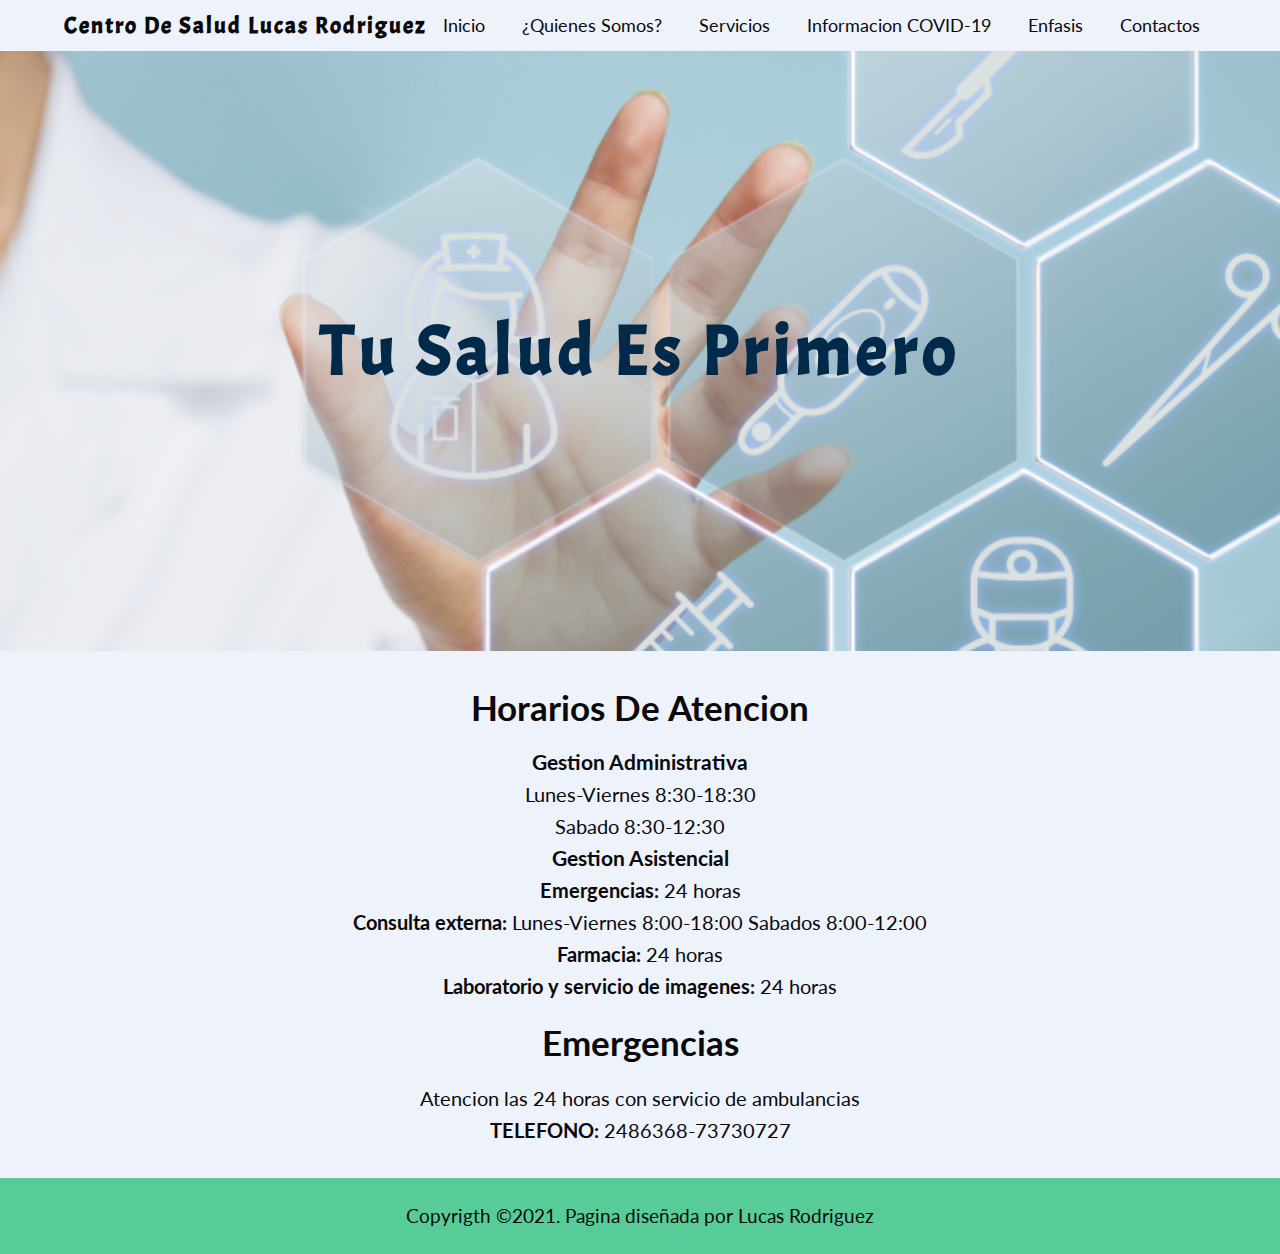
<file: index.html>
<!DOCTYPE html>
<html>
<head>
	<meta charset="utf-8">
	<meta name="viewport" content="width=device-width, initial-scale=1">
	<link rel="stylesheet" type="text/css" href="./css/estilos.css">
	<link rel="stylesheet" type="text/css" href="./css/normalize.css">
	<link rel="preconnect" href="https://fonts.gstatic.com">
	<link rel="shortcut icon" href="img/logo.png">
	<link href="https://fonts.googleapis.com/css2?family=Lato:ital@1&display=swap" rel="stylesheet">
	<link href="https://fonts.googleapis.com/css2?family=Acme&display=swap" rel="stylesheet">

	<title>Centro de salud Lucas Rodriguez</title>
</head>
<body>
	<header class="header">
		<div class="contenedor logo-nav-contenedor">
			<a href="#" class="logo">Centro de salud Lucas Rodriguez</a>
			<nav class="navigation">
				<ul>
				<li><a href="">Inicio</a></li>
				<li><a href="quienes somos.html">¿Quienes Somos?</a></li>
				<li><a href="servicios.html">Servicios</a></li>
				<li><a href="informacion.html">Informacion COVID-19</a></li>
				<li><a href="enfasis.html">Enfasis</a></li>
				<li><a href="contactos.html">Contactos</a></li>
				</ul>
			</nav>
		</div>
		<section class="hero">
			<div class="contenedor-textos ">
				<h1>Tu salud es primero</h1>
			</div>
		</section>
	</header>

	<main class="main">
		<div class="contenedor">
		<h1>Horarios de atencion</h1>
		<h3>gestion administrativa</h3>
		<p>Lunes-Viernes 8:30-18:30</p>
		<p>Sabado 8:30-12:30</p>
		<h3>gestion asistencial</h3>
		<p><b>Emergencias: </b>24 horas</p>
		<p><b>Consulta externa: </b>Lunes-Viernes 8:00-18:00 Sabados 8:00-12:00</p>
		<p><b>Farmacia: </b>24 horas</p>
		<p><b>Laboratorio y servicio de imagenes: </b>24 horas</p>
		<h1>Emergencias</h1>
		<p>Atencion las 24 horas con servicio de ambulancias</p>
		<p><b>TELEFONO: </b>2486368-73730727</p>
		</div>
	</main>


	<footer class="footer">
		<div class="contenedor">
		<p>Copyrigth &copy;2021. Pagina diseñada por Lucas Rodriguez</p>
		</div>
	</footer>
</body>
</html>
</file>
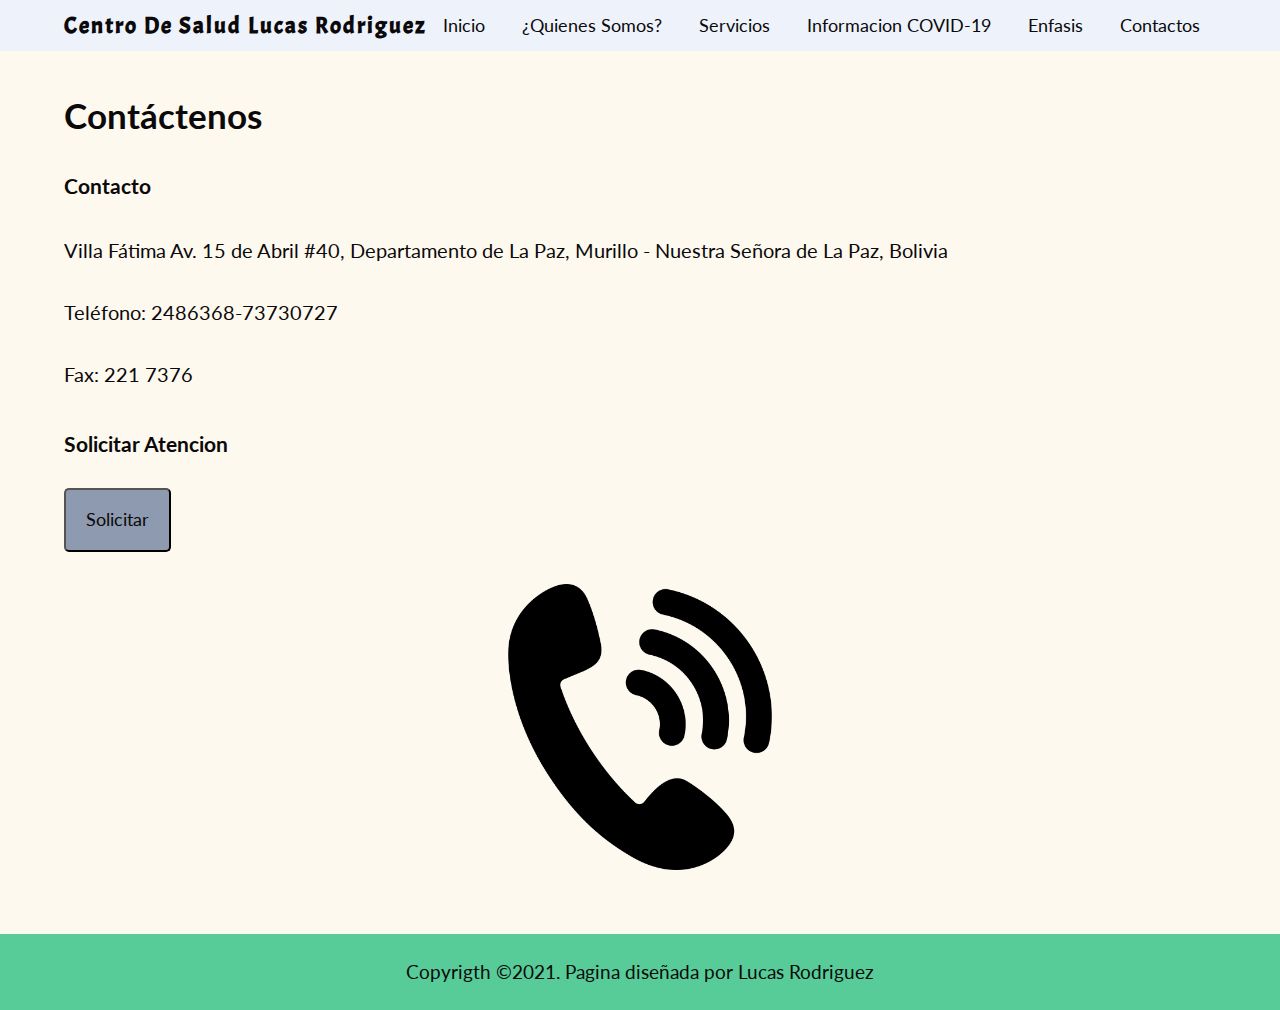
<file: contactos.html>
<!DOCTYPE html>
<html>
<head>
	<meta charset="utf-8">
	<meta name="viewport" content="width=device-width, initial-scale=1">
	<link rel="stylesheet" type="text/css" href="./css/estilos.css">
	<link rel="stylesheet" type="text/css" href="./css/normalize.css">
	<link rel="preconnect" href="https://fonts.gstatic.com">
	<link rel="shortcut icon" href="img/logo.png">
	<link href="https://fonts.googleapis.com/css2?family=Lato:ital@1&display=swap" rel="stylesheet">
	<link href="https://fonts.googleapis.com/css2?family=Acme&display=swap" rel="stylesheet">

	<title>Centro de salud Lucas Rodriguez</title>
</head>
<body>
	<header class="header">
		<div class="contenedor logo-nav-contenedor">
			<a href="#" class="logo">Centro de salud Lucas Rodriguez</a>
			<nav class="navigation">
				<ul>
				<li><a href="index.html">Inicio</a></li>
				<li><a href="quienes somos.html">¿Quienes Somos?</a></li>
				<li><a href="servicios.html">Servicios</a></li>
				<li><a href="informacion.html">Informacion COVID-19</a></li>
				<li><a href="enfasis.html">Enfasis</a></li>
				<li><a href="">Contactos</a></li>
				</ul>
			</nav>
		</div>
		
	</header>

	<main class="main-fondo2">
		<div class="contenedor">
		<h1>contáctenos</h1>
		<h3>contacto</h3>
		<p>Villa Fátima Av. 15 de Abril #40, Departamento de La Paz, Murillo - Nuestra Señora de La Paz, Bolivia</p>
		<p>Teléfono: 2486368-73730727</p>
		<p>Fax: 221 7376</p>
		<h3>solicitar atencion</h3>
		<button class="animacion-boton">Solicitar</button>
		<div class="img-container-ult">
				<img src="img/telefono.png" alt="Contáctenos">
		</div>
		</div>
	</main>


	<footer class="footer">
		<div class="contenedor">
		<p>Copyrigth &copy;2021. Pagina diseñada por Lucas Rodriguez</p>
		</div>
	</footer>
</body>
</html>
</file>
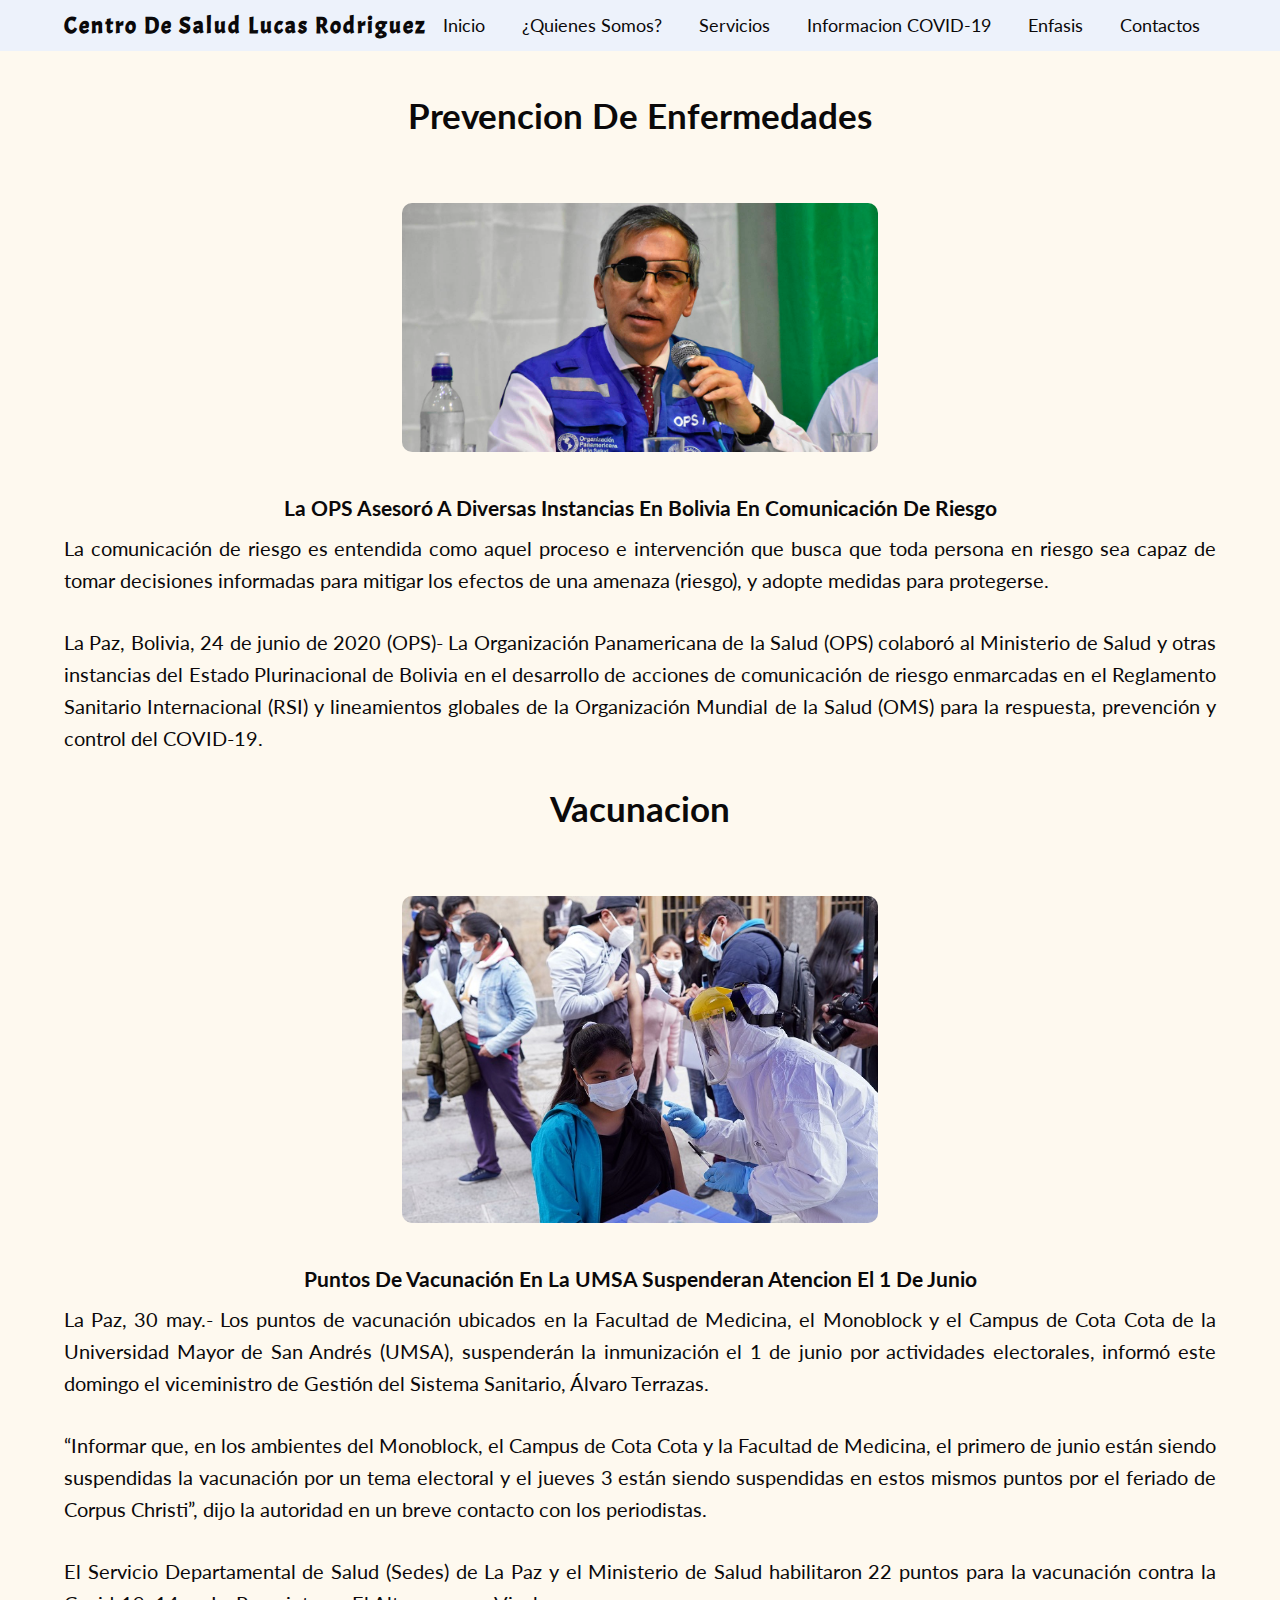
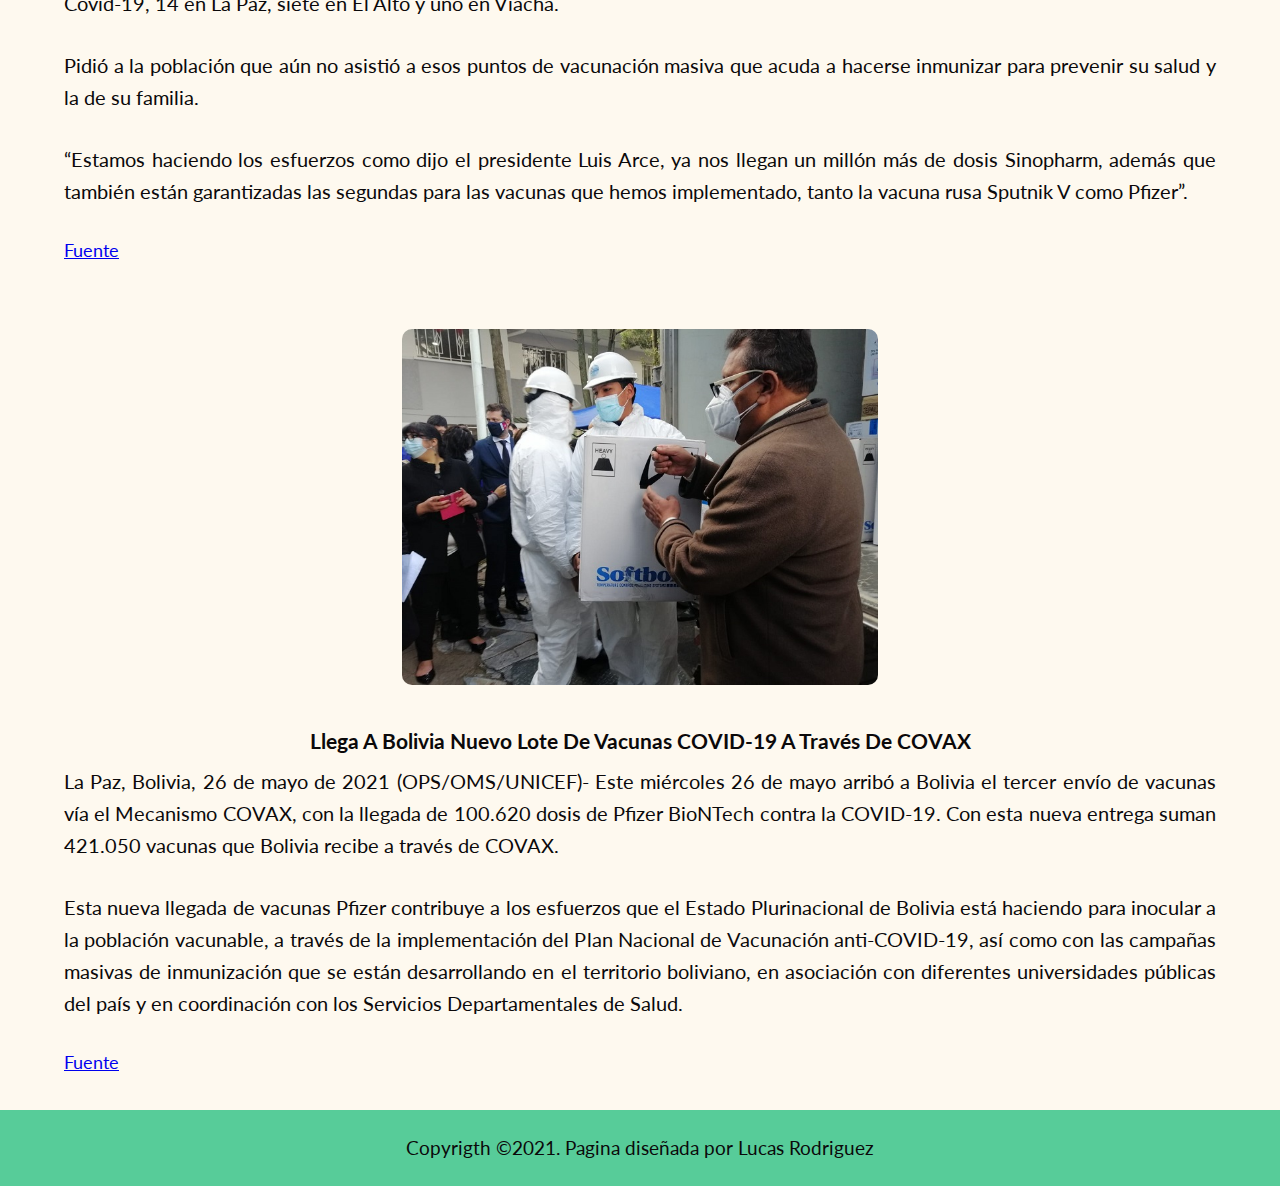
<file: enfasis.html>
<!DOCTYPE html>
<html>
<head>
	<meta charset="utf-8">
	<meta name="viewport" content="width=device-width, initial-scale=1">
	<link rel="stylesheet" type="text/css" href="./css/estilos.css">
	<link rel="stylesheet" type="text/css" href="./css/normalize.css">
	<link rel="preconnect" href="https://fonts.gstatic.com">
	<link rel="shortcut icon" href="img/logo.png">
	<link href="https://fonts.googleapis.com/css2?family=Lato:ital@1&display=swap" rel="stylesheet">
	<link href="https://fonts.googleapis.com/css2?family=Acme&display=swap" rel="stylesheet">

	<title>Centro de salud Lucas Rodriguez</title>
</head>
<body>
	<header class="header">
		<div class="contenedor logo-nav-contenedor">
			<a href="#" class="logo">Centro de salud Lucas Rodriguez</a>
			<nav class="navigation">
				<ul>
				<li><a href="index.html">Inicio</a></li>
				<li><a href="quienes somos.html">¿Quienes Somos?</a></li>
				<li><a href="servicios.html">Servicios</a></li>
				<li><a href="informacion.html">Informacion COVID-19</a></li>
				<li><a href="">Enfasis</a></li>
				<li><a href="contactos.html">Contactos</a></li>
				</ul>
			</nav>
		</div>
		
	</header>

	<main class="main-fondo">
		<div class="contenedor">
			<h1>prevencion de enfermedades</h1>
			<figure class="hover-rotate">
  				<img src="img/ops.jpg"/ alt="OPS">
			</figure>
			<h3>La OPS asesoró a diversas instancias en Bolivia en comunicación de riesgo</h3>
			<p>La comunicación de riesgo es entendida como aquel proceso e intervención que busca que toda persona en riesgo sea capaz de tomar decisiones informadas para mitigar los efectos de una amenaza (riesgo), y adopte medidas para protegerse.</p>
			<p>La Paz, Bolivia, 24 de junio de 2020 (OPS)- La Organización Panamericana de la Salud (OPS) colaboró al Ministerio de Salud y otras instancias del Estado Plurinacional de Bolivia en el desarrollo de acciones de comunicación de riesgo enmarcadas en el Reglamento Sanitario Internacional (RSI) y lineamientos globales de la Organización Mundial de la Salud (OMS) para la respuesta, prevención y control del COVID-19.</p>
			<h1>vacunacion</h1>
			<figure class="hover-rotate">
  				<img src="img/vacunasumsa.jpg"/ alt="Vacunas en la UMSA se suspenderan">
			</figure>
			<h3>puntos de vacunación en la UMSA suspenderan atencion el 1 de junio</h3>
			<p>La Paz, 30 may.- Los puntos de vacunación ubicados en la Facultad de Medicina, el Monoblock y el Campus de Cota Cota de la Universidad Mayor de San Andrés (UMSA), suspenderán la inmunización el 1 de junio por actividades electorales, informó este domingo el viceministro de Gestión del Sistema Sanitario, Álvaro Terrazas.</p><p>“Informar que, en los ambientes del Monoblock, el Campus de Cota Cota y la Facultad de Medicina, el primero de junio están siendo suspendidas la vacunación por un tema electoral y el jueves 3 están siendo suspendidas en estos mismos puntos por el feriado de Corpus Christi”, dijo la autoridad en un breve contacto con los periodistas.</p><p>El Servicio Departamental de Salud (Sedes) de La Paz y el Ministerio de Salud habilitaron 22 puntos para la vacunación contra la Covid-19, 14 en La Paz, siete en El Alto y uno en Viacha.</p><p>Pidió a la población que aún no asistió a esos puntos de vacunación masiva que acuda a hacerse inmunizar para prevenir su salud y la de su familia.</p><p>“Estamos haciendo los esfuerzos como dijo el presidente Luis Arce, ya nos llegan un millón más de dosis Sinopharm, además que también están garantizadas las segundas para las vacunas que hemos implementado, tanto la vacuna rusa Sputnik V como Pfizer”.</p><a href="https://www.minsalud.gob.bo/5622-puntos-de-vacunacion-en-la-umsa-suspenderan-atencion-el-1-de-junio"> Fuente</a>
			<figure class="hover-rotate">
  				<img src="img/vacunas.jpg"/ alt="Entrega de Vacunas">
			</figure>

			<h3>Llega a Bolivia nuevo lote de vacunas COVID-19 a través de COVAX</h3>
			<p>La Paz, Bolivia, 26 de mayo de 2021 (OPS/OMS/UNICEF)- Este miércoles 26 de mayo arribó a Bolivia el tercer envío de vacunas vía el Mecanismo COVAX, con la llegada de 100.620 dosis de Pfizer BioNTech contra la COVID-19. Con esta nueva entrega suman 421.050 vacunas que Bolivia recibe a través de COVAX.</p><p>Esta nueva llegada de vacunas Pfizer contribuye a los esfuerzos que el Estado Plurinacional de Bolivia está haciendo para inocular a la población vacunable, a través de la implementación del Plan Nacional de Vacunación anti-COVID-19, así como con las campañas masivas de inmunización que se están desarrollando en el territorio boliviano, en asociación con diferentes universidades públicas del país y en coordinación con los Servicios Departamentales de Salud.</p><a href="https://www.paho.org/es/noticias/26-5-2021-llega-bolivia-nuevo-lote-vacunas-covid-19-traves-covax#:~:text=La%20Paz%2C%20Bolivia%2C%2026%20de,recibe%20a%20través%20de%20COVAX.">Fuente</a>
		</div>
	</main>


	<footer class="footer">
		<div class="contenedor">
		<p>Copyrigth &copy;2021. Pagina diseñada por Lucas Rodriguez</p>
		</div>
	</footer>
</body>
</html>
</file>
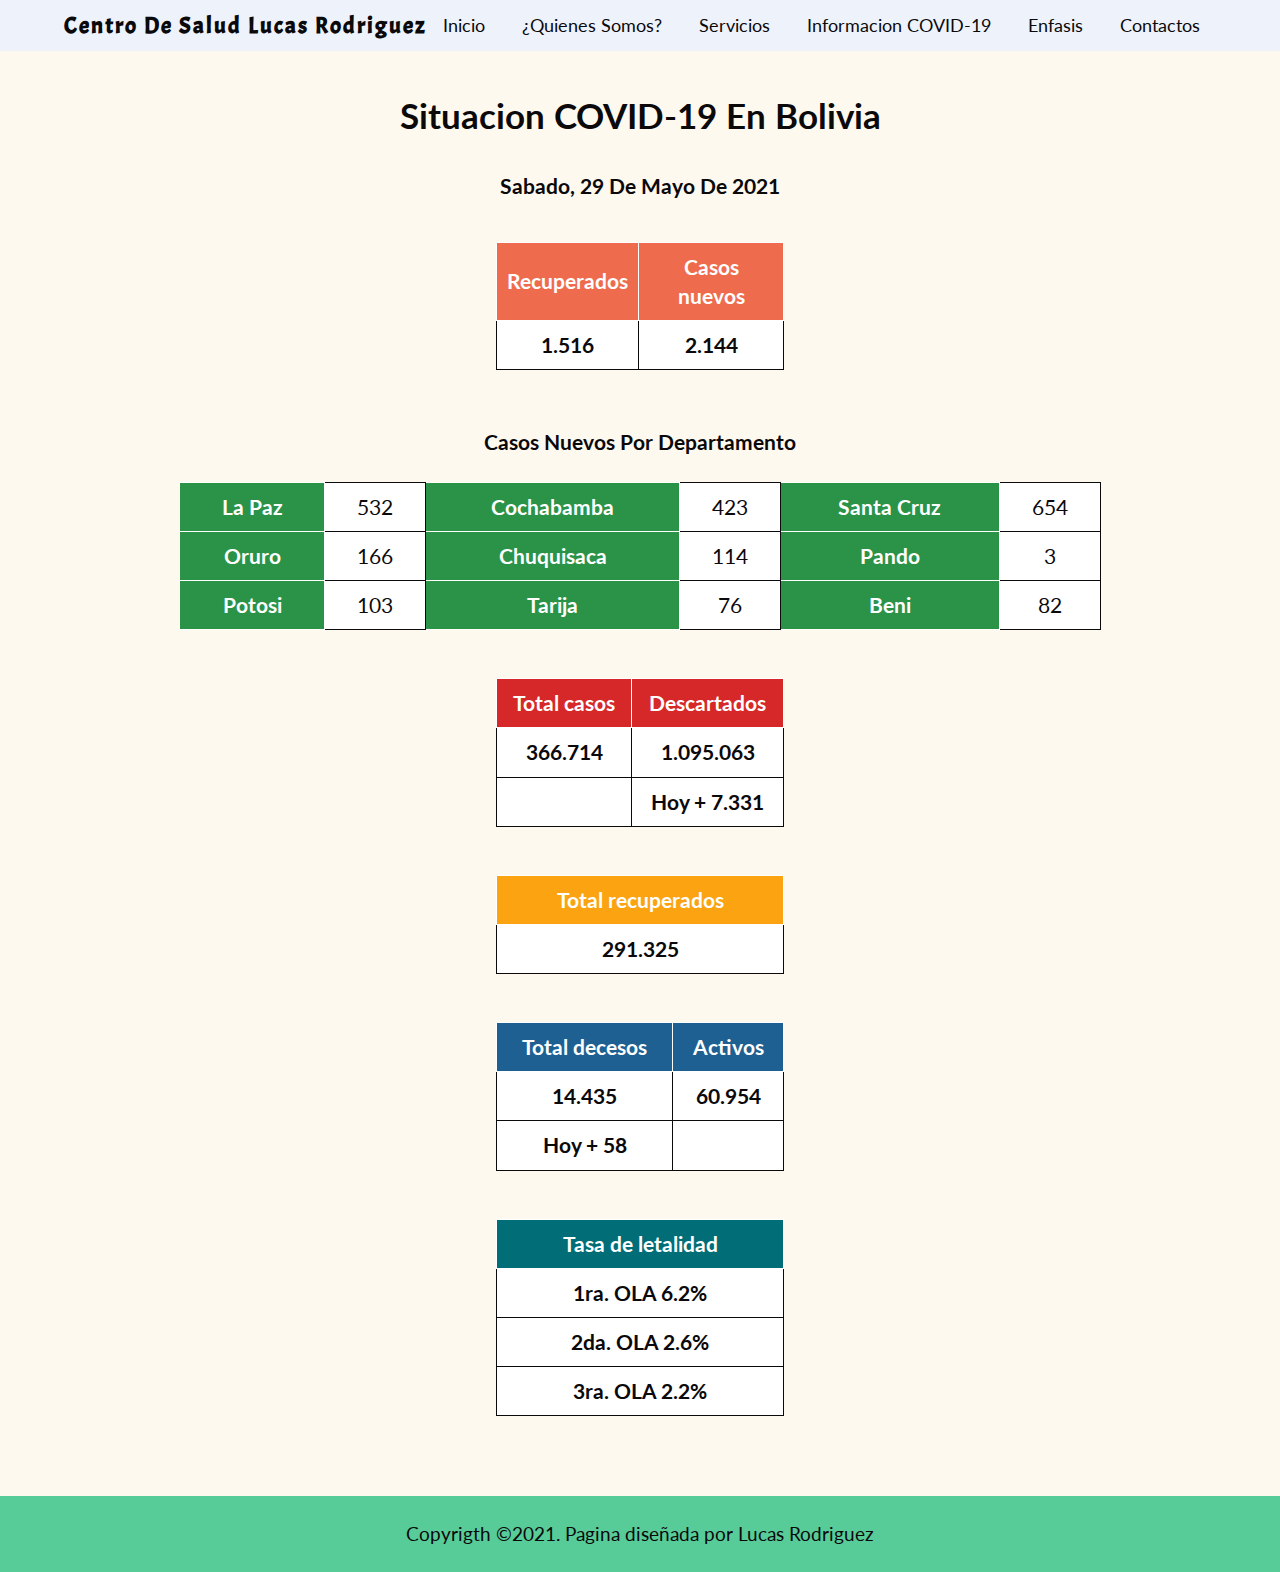
<file: informacion.html>
<!DOCTYPE html>
<html>
<head>
	<meta charset="utf-8">
	<meta name="viewport" content="width=device-width, initial-scale=1">
	<link rel="stylesheet" type="text/css" href="./css/estilos.css">
	<link rel="stylesheet" type="text/css" href="./css/normalize.css">
	<link rel="preconnect" href="https://fonts.gstatic.com">
	<link rel="shortcut icon" href="img/logo.png">
	<link href="https://fonts.googleapis.com/css2?family=Lato:ital@1&display=swap" rel="stylesheet">
	<link href="https://fonts.googleapis.com/css2?family=Acme&display=swap" rel="stylesheet">

	<title>Centro de salud Lucas Rodriguez</title>
</head>
<body>
	<header class="header">
		<div class="contenedor logo-nav-contenedor">
			<a href="#" class="logo">Centro de salud Lucas Rodriguez</a>
			<nav class="navigation">
				<ul>
				<li><a href="index.html">Inicio</a></li>
				<li><a href="quienes somos.html">¿Quienes Somos?</a></li>
				<li><a href="servicios.html">Servicios</a></li>
				<li><a href="">Informacion COVID-19</a></li>
				<li><a href="enfasis.html">Enfasis</a></li>
				<li><a href="contactos.html">Contactos</a></li>
				</ul>
			</nav>
		</div>
	</header>

	<main class="main-fondo">
		<div class="contenedor">
			<h1>situacion COVID-19 en bolivia</h1>
			<h3>Sabado, 29 de mayo de 2021</h3>
			<div class="conteiner-table">
				<table class="table">
				<tr class="filtro6"> 
					<td>Recuperados</td>
					<td>Casos nuevos</td>
				</tr>
				<tr>
					<td>1.516</td>
					<td>2.144</td>
				</tr>

			</table>
			</div>
			<div class="conteiner-table">
				<table class="table2">
				<h3>casos nuevos por departamento</h3>	
				<tr class="filtro7">
					<td>La Paz</td>
					<td class="filtro">532</td>
					<td>Cochabamba</td>
					<td class="filtro">423</td>
					<td>Santa Cruz</td>
					<td class="filtro">654</td>
								
				</tr>
				<tr class="filtro7">
					<td>Oruro</td>
					<td class="filtro">166</td>
					<td>Chuquisaca</td>
					<td class="filtro">114</td>
					<td>Pando</td>
					<td class="filtro">3</td>

					
				</tr>
				<tr class="filtro7">
					<td>Potosi</td>
					<td class="filtro">103</td>
					<td>Tarija</td>
					<td class="filtro">76</td>
					<td>Beni</td>
					<td class="filtro">82</td>
					
				</tr>

			</table>
			</div>
			<div class="conteiner-table">
				<table class="table">
				<tr class="filtro5">
					<td>Total casos</td>
					<td>Descartados</td>
				</tr>
				<tr>
					<td>366.714</td>
					<td>1.095.063</td>
				</tr>
				<tr>
					<td></td>
					<td>Hoy + 7.331</td>
				</tr>

			</table>
			<div class="conteiner-table">
				<table class="table">
				<tr class="filtro4">
					<td>Total recuperados</td>
				</tr>
				<tr>
					<td>291.325</td>
				</tr>
				

			</table>
			<div class="conteiner-table">
				<table class="table">
				<tr class="filtro3">
					<td>Total decesos</td>
					<td>Activos</td>
				</tr>
				<tr>
					<td>14.435</td>
					<td>60.954</td>
				</tr>
				<tr>
					<td>Hoy + 58</td>
					<td></td>
				</tr>

			</table>
			<div class="conteiner-table">
				<table class="table">
				<tr class="filtro2">
					<td >Tasa de letalidad</td>
					
				</tr>
				<tr>
					<td>1ra. OLA 6.2%</td>
					
				</tr>
				<tr>
					<td>2da. OLA 2.6%</td>
					
				</tr>
				<tr>
					<td>3ra. OLA 2.2%</td>
				</tr>

			</table>
			

		
		</div>
	</main>


	<footer class="footer">
		<div class="contenedor">
		<p>Copyrigth &copy;2021. Pagina diseñada por Lucas Rodriguez</p>
		</div>
	</footer>
</body>
</html>
</file>
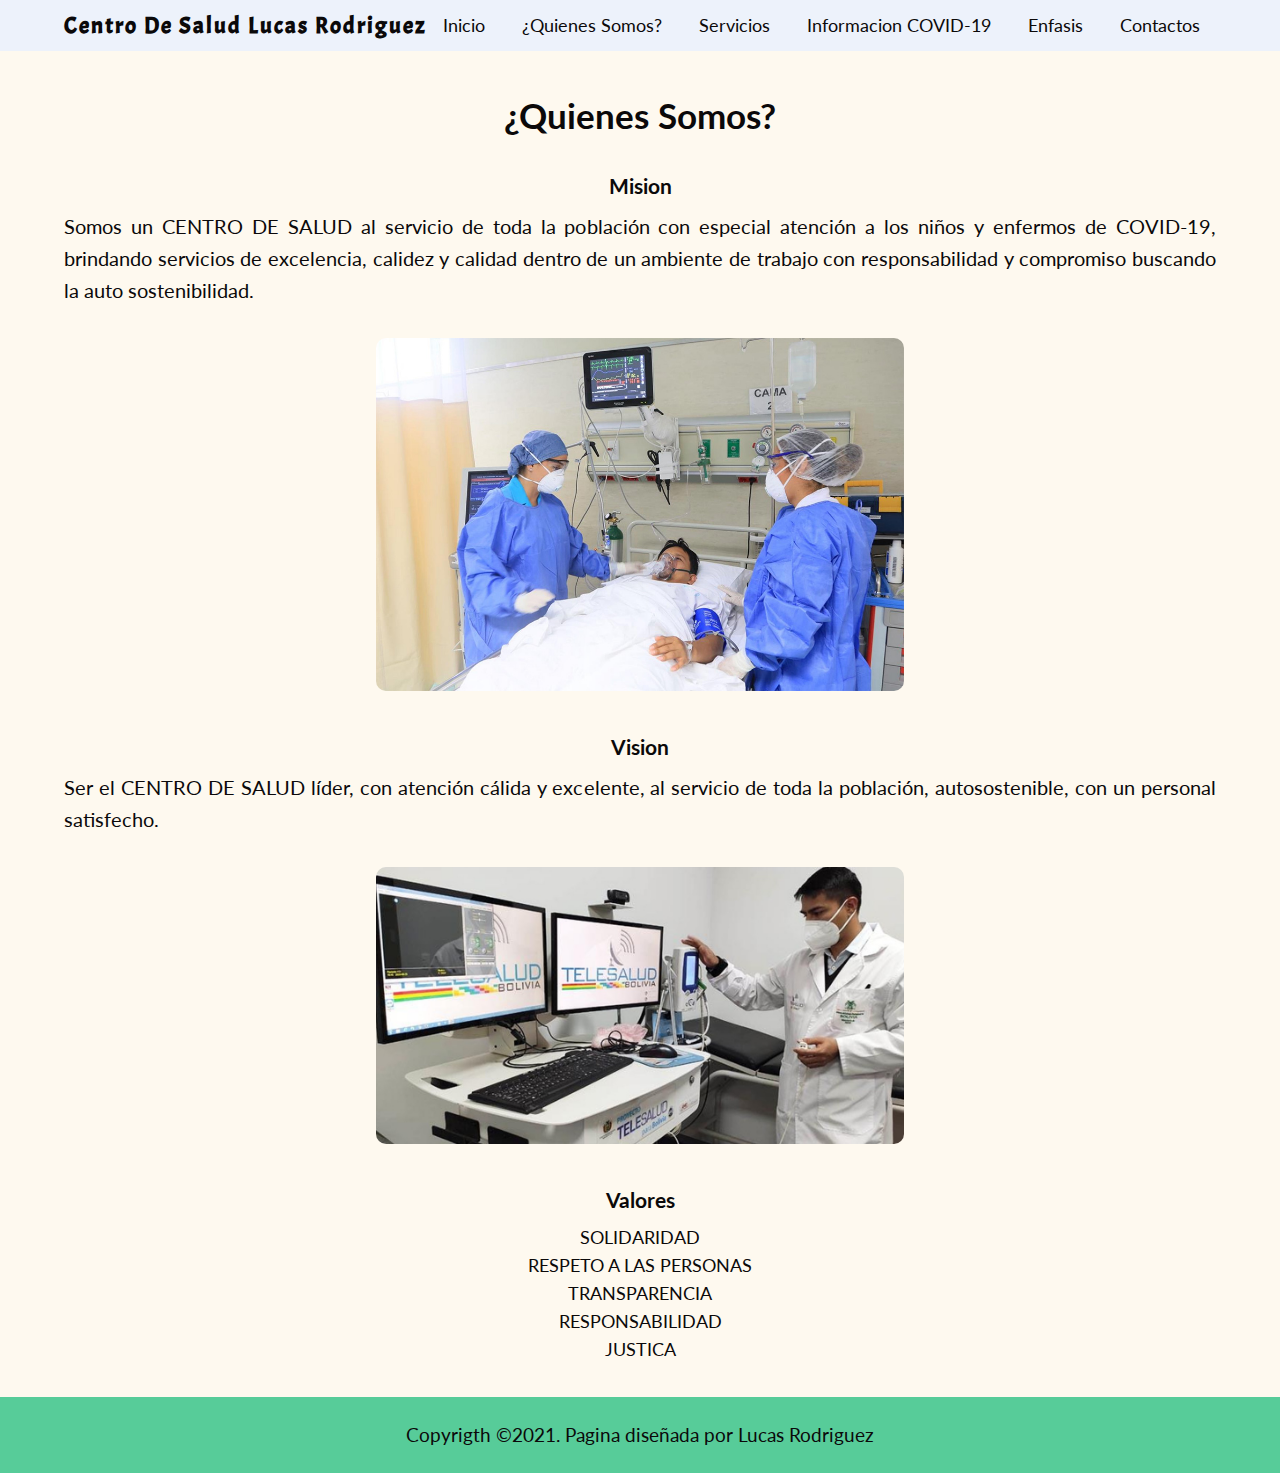
<file: quienes somos.html>
<!DOCTYPE html>
<html>
<head>
	<meta charset="utf-8">
	<meta name="viewport" content="width=device-width, initial-scale=1">
	<link rel="stylesheet" type="text/css" href="./css/estilos.css">
	<link rel="stylesheet" type="text/css" href="./css/normalize.css">
	<link rel="preconnect" href="https://fonts.gstatic.com">
	<link rel="shortcut icon" href="img/logo.png">
	<link href="https://fonts.googleapis.com/css2?family=Lato:ital@1&display=swap" rel="stylesheet">
	<link href="https://fonts.googleapis.com/css2?family=Acme&display=swap" rel="stylesheet">
	<title>Centro de salud Lucas Rodriguez</title>
</head>
<body>
	<header class="header">
		<div class="contenedor logo-nav-contenedor">
			<a href="#" class="logo">Centro de salud Lucas Rodriguez</a>
			<nav class="navigation">
				<ul>
				<li><a href="index.html">Inicio</a></li>
				<li><a href="">¿Quienes Somos?</a></li>
				<li><a href="servicios.html">Servicios</a></li>
				<li><a href="informacion.html">Informacion COVID-19</a></li>
				<li><a href="enfasis.html">Enfasis</a></li>
				<li><a href="contactos.html">Contactos</a></li>
				</ul>
			</nav>
		</div>
    </header>
    <main class="main-fondo">
		<div class="contenedor">
			<h1>¿Quienes somos?</h1>
			<h3>Mision</h3>
			<p>Somos un CENTRO DE SALUD al servicio de toda la población con especial atención a los niños y enfermos de COVID-19, brindando servicios de excelencia, calidez y calidad dentro de un ambiente de trabajo con responsabilidad y compromiso buscando la auto sostenibilidad.</p>
			<div class="img-container">
				<img src="img/atencion.jpg" alt="Atencion de Pacientes">
			</div>
			<h3>Vision</h3>
			<p>Ser el CENTRO DE SALUD líder, con atención cálida y excelente, al servicio de toda la población, autosostenible, con un personal satisfecho.</p>
			<div class="img-container">
				<img src="img/vision de la salud.jpg" alt="Salud Digital">
			</div>
			<h3>Valores</h3>
			<ul>
				<li>solidaridad</li>
				<li>respeto a las personas</li>
				<li>transparencia</li>
				<li>responsabilidad</li>
				<li>justica</li>
			</ul>
		
		</div>
	</main>
	<footer class="footer">
		<div class="contenedor">
		<p>Copyrigth &copy;2021. Pagina diseñada por Lucas Rodriguez</p>
		</div>
	</footer>
</body>
</html>
</file>
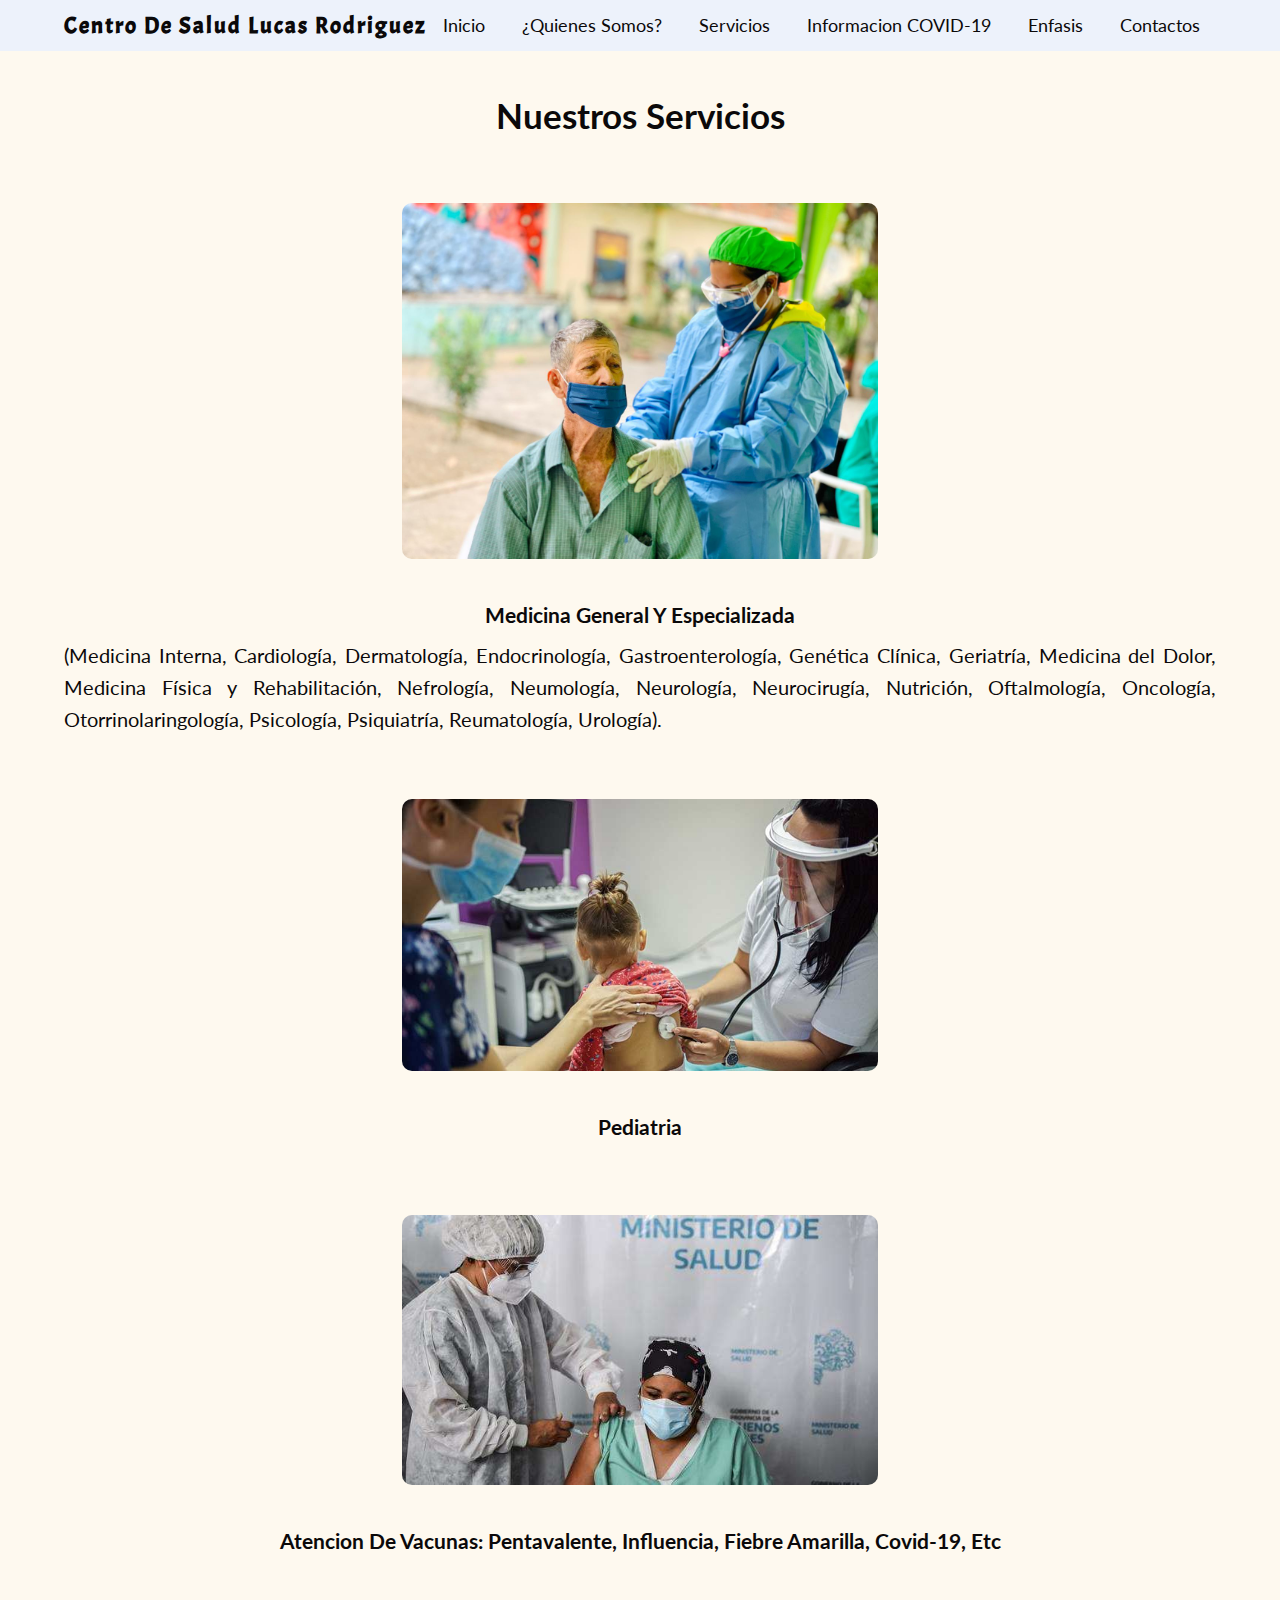
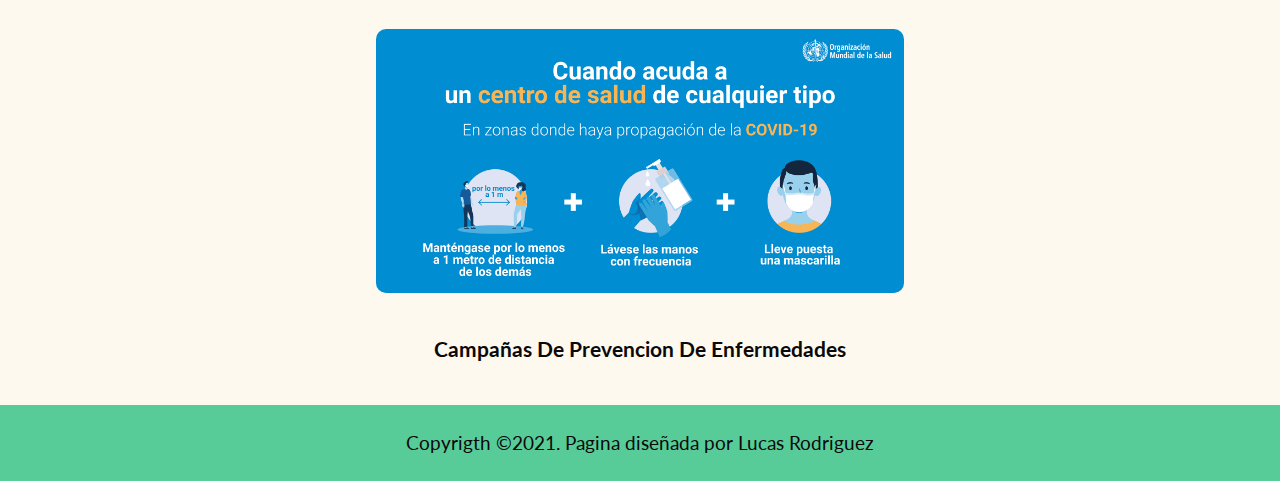
<file: servicios.html>
<!DOCTYPE html>
<html>
<head>
	<meta charset="utf-8">
	<meta name="viewport" content="width=device-width, initial-scale=1">
	<link rel="stylesheet" type="text/css" href="./css/estilos.css">
	<link rel="stylesheet" type="text/css" href="./css/normalize.css">
	<link rel="preconnect" href="https://fonts.gstatic.com">
	<link rel="shortcut icon" href="img/logo.png">
	<link href="https://fonts.googleapis.com/css2?family=Lato:ital@1&display=swap" rel="stylesheet">
	<link href="https://fonts.googleapis.com/css2?family=Acme&display=swap" rel="stylesheet">

	<title>Centro de salud Lucas Rodriguez</title>
</head>
<body>
	<header class="header">
		<div class="contenedor logo-nav-contenedor">
			<a href="#" class="logo">Centro de salud Lucas Rodriguez</a>
			<nav class="navigation">
				<ul>
				<li><a href="index.html">Inicio</a></li>
				<li><a href="quienes somos.html">¿Quienes Somos?</a></li>
				<li><a href="">Servicios</a></li>
				<li><a href="informacion.html">Informacion COVID-19</a></li>
				<li><a href="enfasis.html">Enfasis</a></li>
				<li><a href="contactos.html">Contactos</a></li>
				</ul>
			</nav>
		</div>
	</header>

	<main class="main-fondo">
		<div class="contenedor">
		<h1>nuestros servicios</h1>
		<div>
			<figure class="hover-rotate">
  				<img src="img/medicina general.jpg"/ alt="Medicina General">
			</figure>
		</div>
		<h3>medicina general y especializada</h3>
		<p>(Medicina Interna, Cardiología, Dermatología, Endocrinología, Gastroenterología, Genética Clínica, Geriatría, Medicina del Dolor, Medicina Física y Rehabilitación, Nefrología, Neumología, Neurología, Neurocirugía, Nutrición, Oftalmología, Oncología, Otorrinolaringología, Psicología, Psiquiatría, Reumatología, Urología).</p>
		<div>
			<figure class="hover-rotate">
  				<img src="img/pediatria.jpg"/ alt="Pediatria">
			</figure>
		</div>
		<h3>pediatria</h3>
		<div>
			<figure class="hover-rotate">
  				<img src="img/vacunacion.jpg"/ alt="Vacunacion">
			</figure>
		</div>
		<h3>atencion de vacunas: pentavalente, influencia, fiebre amarilla, covid-19, etc</h3>
		<div class="img-container1">
				<img src="img/prevencion.png" alt="Prevencion de enfermedades">
		</div>
		<h3>campañas de prevencion de enfermedades</h3>
		</div>
	</main>


	<footer class="footer">
		<div class="contenedor">
		<p>Copyrigth &copy;2021. Pagina diseñada por Lucas Rodriguez</p>
		</div>
	</footer>
</body>
</html>
</file>
<file: css/estilos.css>
body{
	font-family: 'Lato', sans-serif;
	color: #0b090a;
	font-size: 1.1rem;
	line-height: 1.6em;
}

.contenedor{
	width: 90%;
	max-width: 1200px;
	margin: 0 auto;
}
.header{
	background: #edf2fb;
	color: #0b090a ;
	
/*menú*/
}
.header a{
	color:  #0b090a ;
	text-decoration: none;
}
.logo-nav-contenedor{
	display: flex;
	justify-content: space-between;
	align-items: center;
	flex-wrap: wrap;
	line-height: 2em;
}
.logo{
	letter-spacing: 2px;
	font-size: 1.3em;
	font-weight: 600;
	text-transform: capitalize;
	font-family: 'Acme', sans-serif;
}
.navigation ul{
	margin: 0;
	padding: 0;
	list-style: none;
}
.navigation ul li{
	display: inline-block;
}
.navigation ul li a{
	display: block;
	padding: 0.5rem 1rem;
	transition: all 0.3s linear ;
	border-radius: 10px;
}
.navigation ul li a:hover{
	background: #57cc99;
}

.footer{
	background: #57cc99;
	padding: 1.5rem 0;
	text-align: center;
	font-size:1.1em ;
}


/*baner*/
.hero{
	width: 100%;
	height: 600px;
	background-image: url("../img/baner.png");
	background-position: center;
	background-size: cover;
	background-attachment: fixed;
	text-align: center;
}
.contenedor-textos{
	padding: 0;
	height: 100%;
	line-height: 4rem;
	display: flex;
	flex-direction: column;
	align-items: center;
	justify-content: center;
}
.hero h1{
	font-size: 4em;
	font-weight: bold;
	color:#012a4a ;
	text-transform: capitalize;
	font-family: 'Acme', sans-serif;
	letter-spacing: 5px;

}

/*cuerpo*/
.main{
	padding-bottom: 2rem;
	background: #edf2fb;
	padding-top: 1rem;

}
.main h1{
	text-transform: capitalize;
	text-align: center;
	line-height: 2rem;
}
.main h3{
	text-transform: capitalize;
	text-align: center;
	line-height: 2rem;
}
.main p{
	text-align: center;
	line-height: 2rem;
	font-size: 20px;

}
.main-fondo{
	padding-bottom: 2rem;
	background: #fef9ef;
	padding-top: 1rem;
	text-align: justify;

}
.main-fondo h1 {
	text-transform: capitalize;
	text-align: center;
	line-height: 3rem;
}
.main-fondo h3 {
	text-transform: capitalize;
	text-align: center;
	line-height: 3rem;
}

.main-fondo p{
	text-align: center;
	line-height: 2rem;
	font-size: 20px;

}
.main-fondo ul{
	list-style: none;
	text-transform: uppercase;
	text-align: center;
}

.img-container{
	width: 90%;
	margin: 2rem auto;
	display: flex;
	justify-content: center;

}
.img-container img{
	border-radius: 10px;
	width: 30em;

}
.img-container1{
	width: 90%;
	margin: 2rem auto;
	display: flex;
	justify-content: center;

}
.img-container1 img{
	border-radius: 10px;
	width: 30em;
	margin-top: 2rem;
}


.hover-rotate {
  overflow: hidden;
  min-width: 14em;
  max-width: 27em;
  width: 90%;
  margin: 2rem auto;
	display: flex;
	justify-content:  center;


}

.hover-rotate img {
  transition: all 0.3s;
  box-sizing: border-box;
  max-width: 100%;
  border-radius: 10px;
  margin-top: 2rem;

 }

.hover-rotate:hover img {
  transform: scale(1.3) rotate(5deg);


}



.container-table{
	
	width: 90%;
	max-width: 1200px;

	


}
.table{

	width: 25%;
	text-align: center;
	margin: 2rem auto;
	border-collapse: collapse;
	font-size: 1.2em;
	font-weight: 700;
	margin-bottom: 3rem;


}
.table tr,td{
	border: solid 1px;
	padding: 5px;
	background-color: #fff;
}

.table2{
	width: 80%;
	text-align: center;
	margin: 2rem auto;
	border-collapse: collapse;
	font-size: 1.2em;
	font-weight: 700;
	margin-top: 1rem;
	margin-bottom: 3rem;

}
.table2 tr,td{
	border: solid 1px;
	padding: 10px;
	background-color: #fff;
}
.filtro{
	font-weight: normal;
}

.filtro2 td{
	background: #006d77;
	color: #fff;
}
.filtro3 td{
	background: #1e6091;
	color: #fff;

}

.filtro4 td{
	background: #fca311;
	color: #fff;


}
.filtro5 td{
	background: #d62828;
	color: #fff;
	

}
.filtro6 td{
	background: #ee6c4d;
	color: #fff;
	

}
.filtro7 td:nth-child(odd){
	background: #2b9348 ;
	color: #fff;
	
}
.main-fondo p{
	text-align: justify;
	margin-bottom: 1.5em;
}

.main-fondo2{
	padding-bottom: 2rem;
	background: #fef9ef;
	padding-top: 1rem;

}
.main-fondo2 h1, h3{
	text-transform: capitalize;
	text-align: left;
	line-height: 3rem;
}
.main-fondo2 p{
	text-align: left;
	line-height: 2rem;
	font-size: 20px;
	text-align: justify;
	margin-bottom: 1.5em;
	margin-top: 1.5rem;
}
	.animacion-boton {
	margin-top: 1.2rem;
	display: flex;
	padding: 20px;
	background: #8e9aaf;
	color: #0b090a;
	cursor: pointer;
	transition: all 0.4s linear;
	border-radius: 5px;
	
}

.animacion-boton:hover {
	background: #1a759f;
	color: #fff;
	font-weight: normal;
}
.img-ult{

}
.img-container-ult{
	width: 80%;
	margin: 2rem auto;
	display: flex;
	justify-content: center;

}
.img-container-ult img{
	border-radius: 10px;
	width: 15em;

}

@media(max-width: 515px){
	.table2 tr{
	display: flex;
	flex-direction: column;
	padding: 1em;
	margin-bottom: 1em;
	}
	.table2 td{
		 border: none;
	}




}


@media (max-width: 1200px){

	.navigation{
		width: 100%;
		margin-top: 1rem;
		margin-bottom: 1rem;
	}
	.navigation ul li{
		display: block;
	}
	.navigation ul li a{
		display: block;
		padding: 0.5rem ;
		transition: 0.5s ease-in-out ;
		border-radius: 10px;
	}
	.navigation ul li a:hover{ 
		background: #57cc99; 
	}
	.logo-nav-contenedor{
		display: flex;
		justify-content: center;
	
}
	.logo{
		letter-spacing: 2px;
		font-size: 1.7em;
		font-weight: bold;
		text-transform: capitalize;
		padding-top: 1rem;
		








	}
</file>
